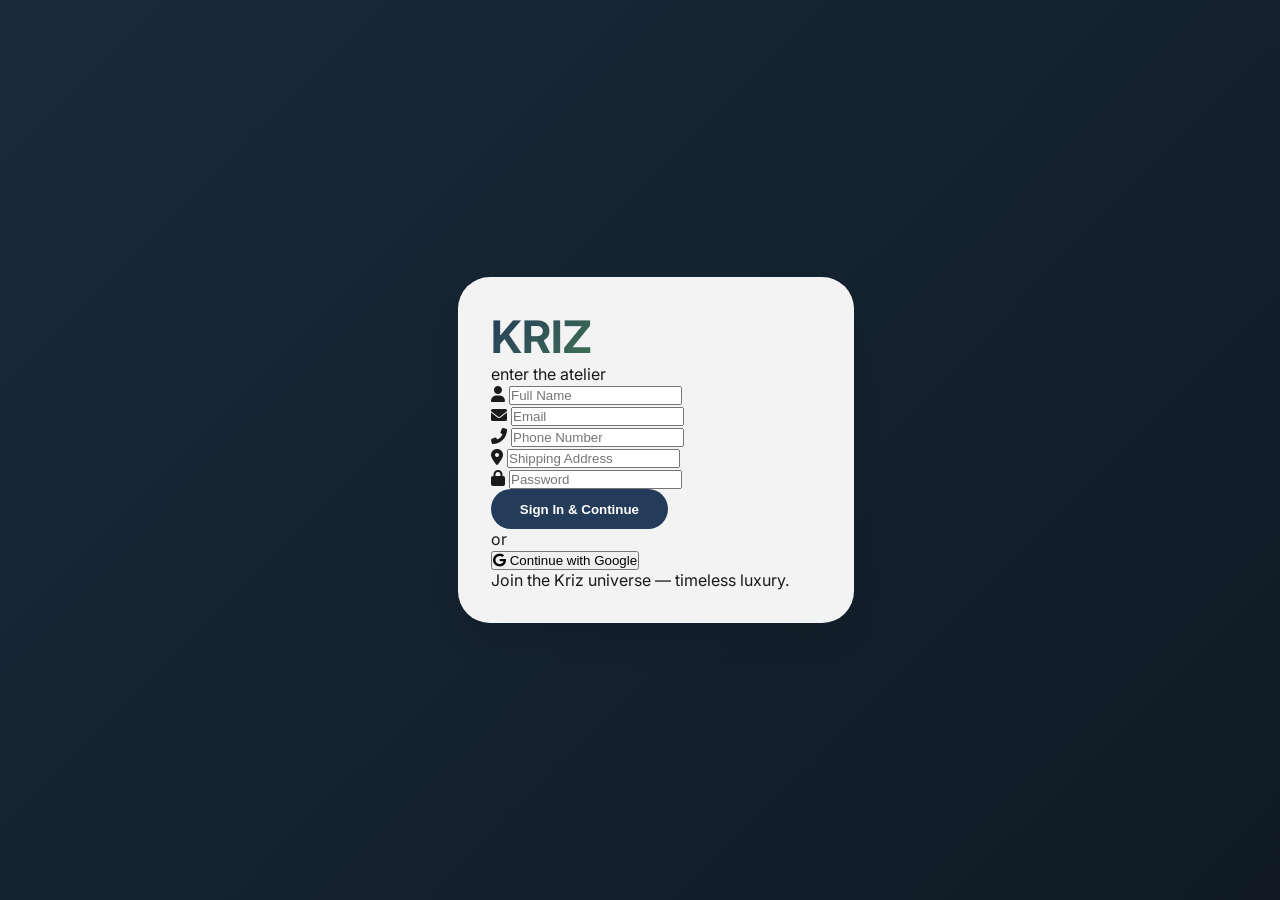
<file: index.html>
<!DOCTYPE html>
<html lang="en">
<head>
  <meta charset="UTF-8">
  <meta name="viewport" content="width=device-width, initial-scale=1.0, viewport-fit=cover">
  <title>Kriz | Login</title>
  <link rel="preconnect" href="https://fonts.googleapis.com">
  <link rel="preconnect" href="https://fonts.gstatic.com" crossorigin>
  <link href="https://fonts.googleapis.com/css2?family=Inter:opsz,wght@14..32,300;14..32,400;14..32,500;14..32,600;14..32,700&display=swap" rel="stylesheet">
  <link rel="stylesheet" href="https://cdnjs.cloudflare.com/ajax/libs/font-awesome/6.0.0-beta3/css/all.min.css">
  <link rel="stylesheet" href="style.css">
</head>
<body class="login-page">
  <div class="auth-overlay"></div>
  <div class="auth-container fade-in">
    <div class="glass-card auth-card">
      <div class="brand-header">
        <h1 class="logo">KRIZ</h1>
        <p class="tagline">enter the atelier</p>
      </div>
      <form id="loginForm">
        <div class="input-group">
          <i class="fas fa-user"></i>
          <input type="text" id="fullName" placeholder="Full Name" required>
        </div>
        <div class="input-group">
          <i class="fas fa-envelope"></i>
          <input type="email" id="email" placeholder="Email" required>
        </div>
        <div class="input-group">
          <i class="fas fa-phone-alt"></i>
          <input type="tel" id="phone" placeholder="Phone Number" required>
        </div>
        <div class="input-group">
          <i class="fas fa-map-marker-alt"></i>
          <input type="text" id="address" placeholder="Shipping Address" required>
        </div>
        <div class="input-group">
          <i class="fas fa-lock"></i>
          <input type="password" id="password" placeholder="Password" required>
        </div>
        <div id="formError" class="error-msg"></div>
        <button type="submit" class="btn-primary btn-full">Sign In & Continue</button>
      </form>
      <div class="divider">or</div>
      <button id="googleMockBtn" class="btn-google"><i class="fab fa-google"></i> Continue with Google</button>
      <p class="legal-note">Join the Kriz universe — timeless luxury.</p>
    </div>
  </div>
  <script src="script.js"></script>
</body>
</html>
</file>
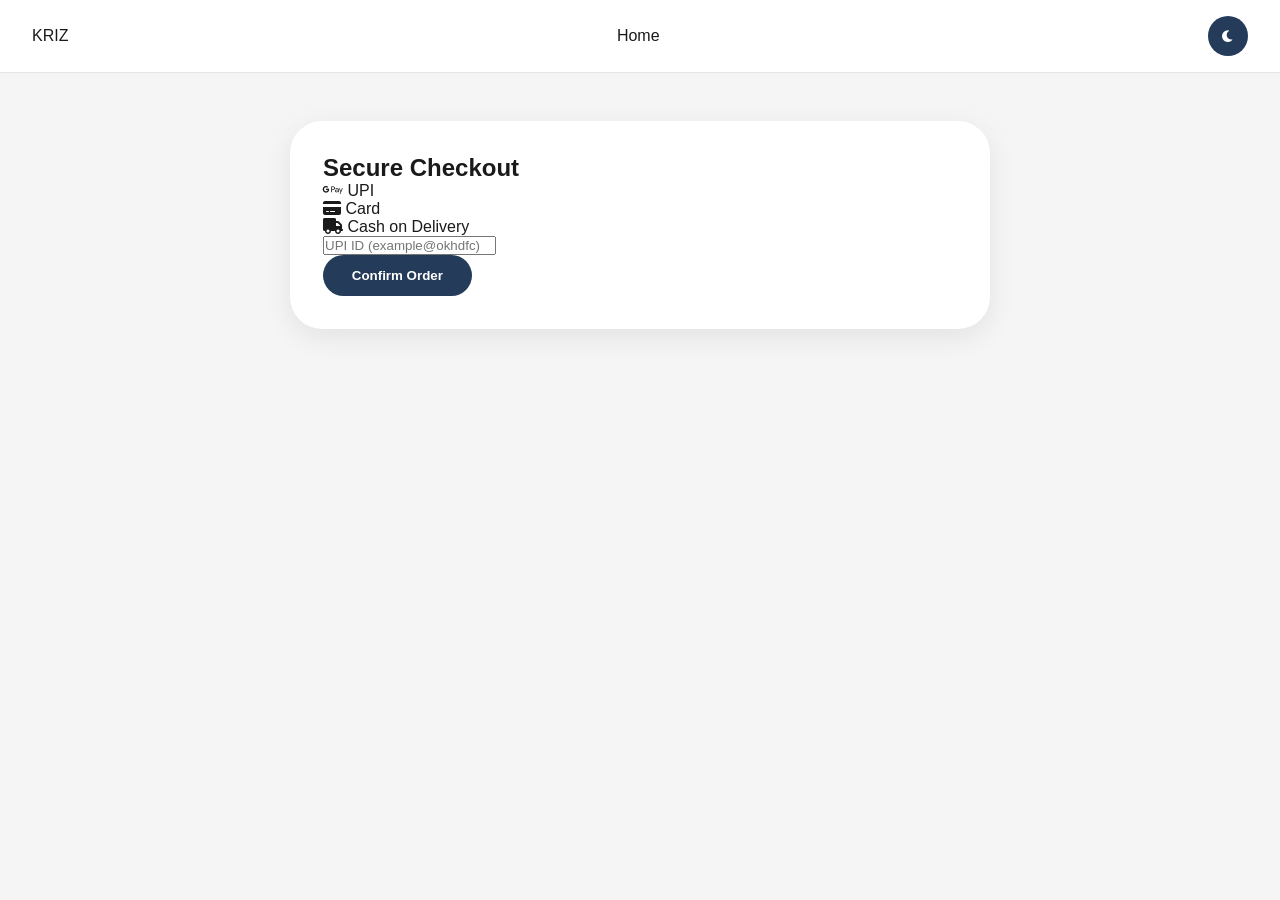
<file: payment.html>
<!DOCTYPE html>
<html lang="en">
<head>
  <meta charset="UTF-8">
  <meta name="viewport" content="width=device-width, initial-scale=1.0">
  <title>Kriz | Payment</title>
  <link rel="stylesheet" href="style.css">
  <link rel="stylesheet" href="https://cdnjs.cloudflare.com/ajax/libs/font-awesome/6.0.0-beta3/css/all.min.css">
</head>
<body>
  <nav class="navbar"><div class="nav-container"><div class="logo">KRIZ</div><ul class="nav-links"><li><a href="home.html">Home</a></li></ul><div class="nav-actions"><button id="themeToggle4" class="theme-toggle-btn"><i class="fas fa-moon"></i></button></div></div></nav>
  <div class="payment-container glass-card">
    <h2>Secure Checkout</h2>
    <div class="payment-methods">
      <div class="method-card" data-method="upi"><i class="fab fa-google-pay"></i> UPI</div>
      <div class="method-card" data-method="card"><i class="fas fa-credit-card"></i> Card</div>
      <div class="method-card" data-method="cod"><i class="fas fa-truck"></i> Cash on Delivery</div>
    </div>
    <div id="paymentFields" class="payment-fields"></div>
    <button id="confirmOrderBtn" class="btn-primary btn-full">Confirm Order</button>
    <div id="paymentMessage" class="success-message"></div>
  </div>
  <script src="script.js"></script>
</body>
</html>
</file>
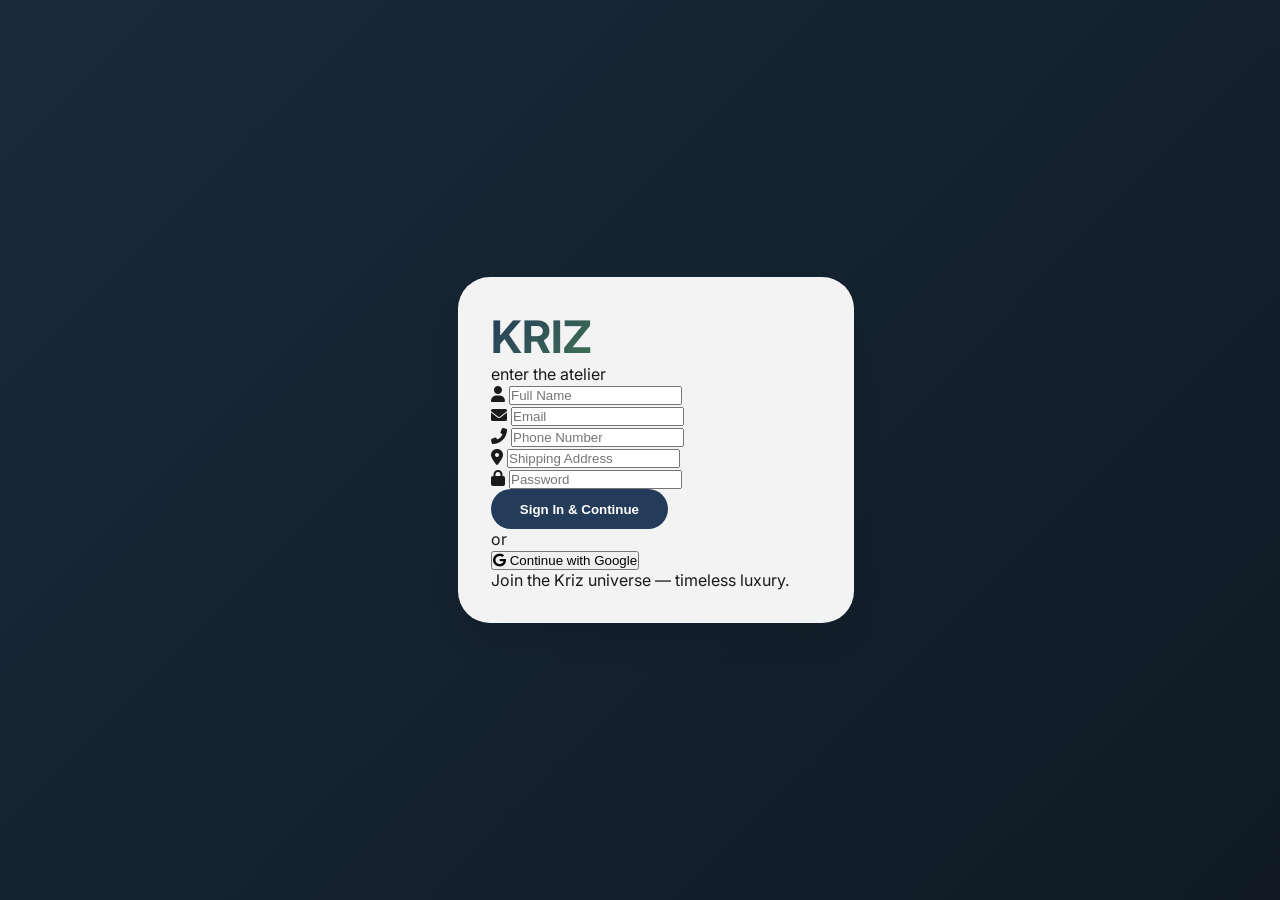
<file: track order.html>
<!DOCTYPE html>
<html lang="en">
<head>
  <meta charset="UTF-8">
  <meta name="viewport" content="width=device-width, initial-scale=1.0">
  <title>Kriz | Track Order</title>
  <link rel="stylesheet" href="style.css">
  <link rel="stylesheet" href="https://cdnjs.cloudflare.com/ajax/libs/font-awesome/6.0.0-beta3/css/all.min.css">
</head>
<body>
  <nav class="navbar"><div class="nav-container"><div class="logo">KRIZ</div><ul class="nav-links"><li><a href="home.html">Home</a></li><li><a href="#" id="trackOrdersLink">My Orders</a></li></ul><div class="nav-actions"><button id="themeToggle5" class="theme-toggle-btn"><i class="fas fa-moon"></i></button></div></div></nav>
  <div class="tracking-container">
    <h2>Order Tracking</h2>
    <div id="trackingOrderInfo" class="tracking-order-card"></div>
    <div class="timeline-container">
      <div class="timeline-step" data-step="placed"><i class="fas fa-check-circle"></i><span>Order Placed</span></div>
      <div class="timeline-step" data-step="packed"><i class="fas fa-box"></i><span>Packed</span></div>
      <div class="timeline-step" data-step="shipped"><i class="fas fa-shipping-fast"></i><span>Shipped</span></div>
      <div class="timeline-step" data-step="out"><i class="fas fa-truck"></i><span>Out for Delivery</span></div>
      <div class="timeline-step" data-step="delivered"><i class="fas fa-home"></i><span>Delivered</span></div>
    </div>
    <div class="progress-wrapper"><div class="progress-bar" id="trackProgressBar"></div></div>
    <p class="track-status-text" id="trackStatusMsg">Preparing your order...</p>
    <button id="simulateUpdateBtn" class="btn-secondary">Simulate real-time update</button>
  </div>
  <script src="script.js"></script>
</body>
</html>
</file>
<file: style.css>
/* style.css - KRIZ luxury theme with Dark/Light mode */
:root {
  --bg-primary: #F5F5F5;
  --bg-secondary: #FFFFFF;
  --bg-card: #FFFFFF;
  --bg-navbar: rgba(255, 255, 255, 0.96);
  --text-primary: #1A1A1A;
  --text-secondary: #4A4A4A;
  --text-muted: #6B6B6B;
  --primary: #243B5A;
  --primary-dark: #1a2d46;
  --accent: #6CC24A;
  --accent-dark: #5aa83d;
  --border-light: #E5E5E5;
  --shadow-sm: 0 4px 12px rgba(0, 0, 0, 0.05);
  --shadow-md: 0 8px 28px rgba(0, 0, 0, 0.08);
  --shadow-lg: 0 20px 35px -8px rgba(0, 0, 0, 0.12);
  --transition: all 0.3s cubic-bezier(0.25, 0.46, 0.45, 0.94);
}

[data-theme="dark"] {
  --bg-primary: #121212;
  --bg-secondary: #1E1E1E;
  --bg-card: #1E1E1E;
  --bg-navbar: rgba(18, 18, 18, 0.96);
  --text-primary: #FFFFFF;
  --text-secondary: #CCCCCC;
  --text-muted: #999999;
  --border-light: #2C2C2C;
  --shadow-sm: 0 4px 12px rgba(0, 0, 0, 0.3);
  --shadow-md: 0 8px 28px rgba(0, 0, 0, 0.4);
}

* {
  margin: 0;
  padding: 0;
  box-sizing: border-box;
  transition: background-color 0.2s ease, color 0.2s ease, border-color 0.2s;
}

body {
  font-family: 'Inter', sans-serif;
  background-color: var(--bg-primary);
  color: var(--text-primary);
  scroll-behavior: smooth;
}

/* Login background */
.login-page {
  background: linear-gradient(135deg, #1a2a3a 0%, #0f1a24 100%);
  min-height: 100vh;
  display: flex;
  align-items: center;
  justify-content: center;
  position: relative;
}

.auth-overlay {
  position: absolute;
  inset: 0;
  background: url('https://images.unsplash.com/photo-1445205170230-053b83016050?q=80&w=2071&auto=format') center/cover no-repeat;
  opacity: 0.25;
  pointer-events: none;
}

.glass-card {
  background: rgba(255, 255, 255, 0.1);
  backdrop-filter: blur(12px);
  border-radius: 32px;
  border: 1px solid rgba(255,255,255,0.2);
}

.auth-card {
  background: rgba(255,255,255,0.95);
  padding: 2rem;
  width: 100%;
  max-width: 480px;
  margin: 1rem;
  box-shadow: var(--shadow-lg);
}

[data-theme="dark"] .auth-card {
  background: rgba(30,30,30,0.95);
  border-color: #3a3a3a;
}

.brand-header .logo {
  font-size: 2.8rem;
  font-weight: 700;
  background: linear-gradient(135deg, var(--primary), var(--accent));
  background-clip: text;
  -webkit-background-clip: text;
  -webkit-text-fill-color: transparent;
}

/* Navbar */
.navbar {
  background: var(--bg-navbar);
  backdrop-filter: blur(12px);
  position: sticky;
  top: 0;
  z-index: 100;
  border-bottom: 1px solid var(--border-light);
}

.nav-container {
  max-width: 1400px;
  margin: auto;
  display: flex;
  justify-content: space-between;
  align-items: center;
  padding: 1rem 2rem;
}

.nav-links {
  display: flex;
  gap: 2rem;
  list-style: none;
}

.nav-links a {
  text-decoration: none;
  color: var(--text-primary);
  font-weight: 500;
}

.theme-toggle-btn {
  background: var(--primary);
  border: none;
  width: 40px;
  height: 40px;
  border-radius: 50%;
  color: white;
  cursor: pointer;
  transition: 0.2s;
}

/* Hero */
.hero-home {
  background: url('https://images.unsplash.com/photo-1483985988355-763728e1935b?q=80&w=2070&auto=format') center/cover no-repeat;
  min-height: 85vh;
  display: flex;
  align-items: center;
  position: relative;
}

.hero-overlay {
  position: absolute;
  inset: 0;
  background: linear-gradient(90deg, rgba(0,0,0,0.6) 0%, rgba(36,59,90,0.4) 100%);
}

.hero-content {
  position: relative;
  z-index: 2;
  max-width: 700px;
  margin-left: 8%;
}

.hero-content h1 {
  font-size: 4rem;
  font-weight: 700;
  color: white;
  letter-spacing: -0.02em;
}

/* product grid */
.product-grid {
  display: grid;
  grid-template-columns: repeat(auto-fill, minmax(280px, 1fr));
  gap: 2rem;
  margin: 2rem 0;
}

.product-card {
  background: var(--bg-card);
  border-radius: 24px;
  overflow: hidden;
  box-shadow: var(--shadow-sm);
  transition: var(--transition);
  cursor: pointer;
}

.product-card:hover {
  transform: translateY(-8px);
  box-shadow: var(--shadow-lg);
}

.product-img {
  width: 100%;
  height: 340px;
  object-fit: cover;
  transition: transform 0.5s;
}

.product-card:hover .product-img {
  transform: scale(1.02);
}

.btn-primary, .btn-secondary, .btn-view {
  background: var(--primary);
  color: white;
  border: none;
  padding: 0.8rem 1.8rem;
  border-radius: 60px;
  font-weight: 600;
  cursor: pointer;
  transition: 0.2s;
}

.btn-primary:hover {
  background: var(--accent);
  transform: translateY(-2px);
}

/* Product detail */
.product-detail-container {
  max-width: 1280px;
  margin: 5rem auto;
  display: flex;
  flex-wrap: wrap;
  gap: 3rem;
  padding: 0 2rem;
}

.detail-gallery {
  flex: 1;
}

.detail-gallery img {
  width: 100%;
  border-radius: 28px;
  box-shadow: var(--shadow-md);
  transition: transform 0.3s;
}

.detail-gallery img:hover {
  transform: scale(1.02);
}

.size-options {
  display: flex;
  gap: 0.7rem;
  margin: 1rem 0;
}

.size-btn {
  background: var(--bg-primary);
  padding: 0.5rem 1.2rem;
  border-radius: 60px;
  cursor: pointer;
  border: 1px solid var(--border-light);
}

/* order & payment */
.order-summary-container, .payment-container, .tracking-container {
  max-width: 700px;
  margin: 3rem auto;
  background: var(--bg-card);
  padding: 2rem;
  border-radius: 32px;
  box-shadow: var(--shadow-md);
}

.timeline-container {
  display: flex;
  justify-content: space-between;
  flex-wrap: wrap;
  margin: 2rem 0;
}

.timeline-step {
  text-align: center;
  opacity: 0.4;
  transition: 0.2s;
}

.timeline-step.active {
  opacity: 1;
  color: var(--accent);
}

.progress-wrapper {
  background: #e0e0e0;
  border-radius: 20px;
  height: 8px;
  margin: 1rem 0;
}

.progress-bar {
  width: 0%;
  height: 100%;
  background: var(--accent);
  border-radius: 20px;
  transition: width 0.5s;
}

/* Responsive */
@media (max-width: 768px) {
  .nav-links {
    display: none;
  }
  .hero-content h1 {
    font-size: 2.5rem;
  }
  .product-detail-container {
    flex-direction: column;
  }
}

.footer {
  text-align: center;
  padding: 2rem;
  border-top: 1px solid var(--border-light);
  margin-top: 3rem;
}

.fade-in {
  animation: fadeIn 0.5s ease;
}
@keyframes fadeIn {
  from { opacity: 0; transform: translateY(20px);}
  to { opacity: 1; transform: translateY(0);}
}
</file>
